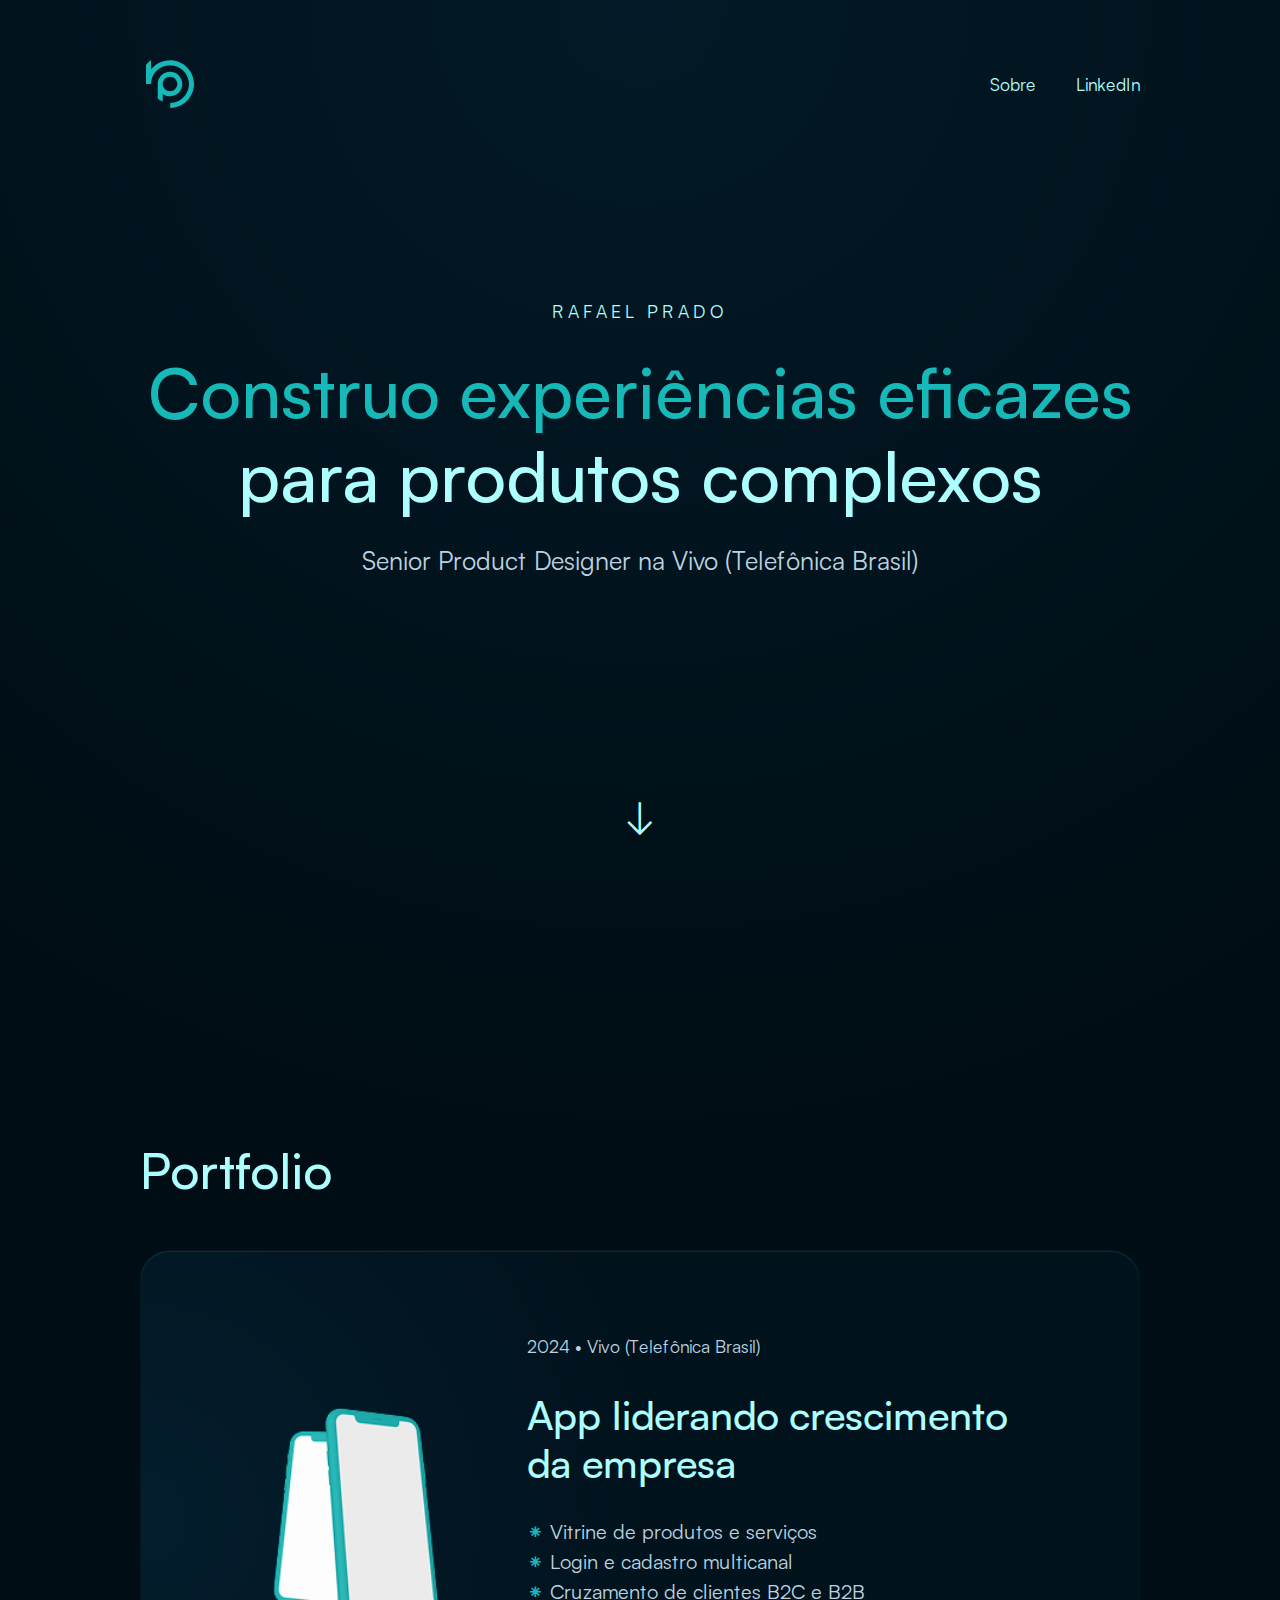
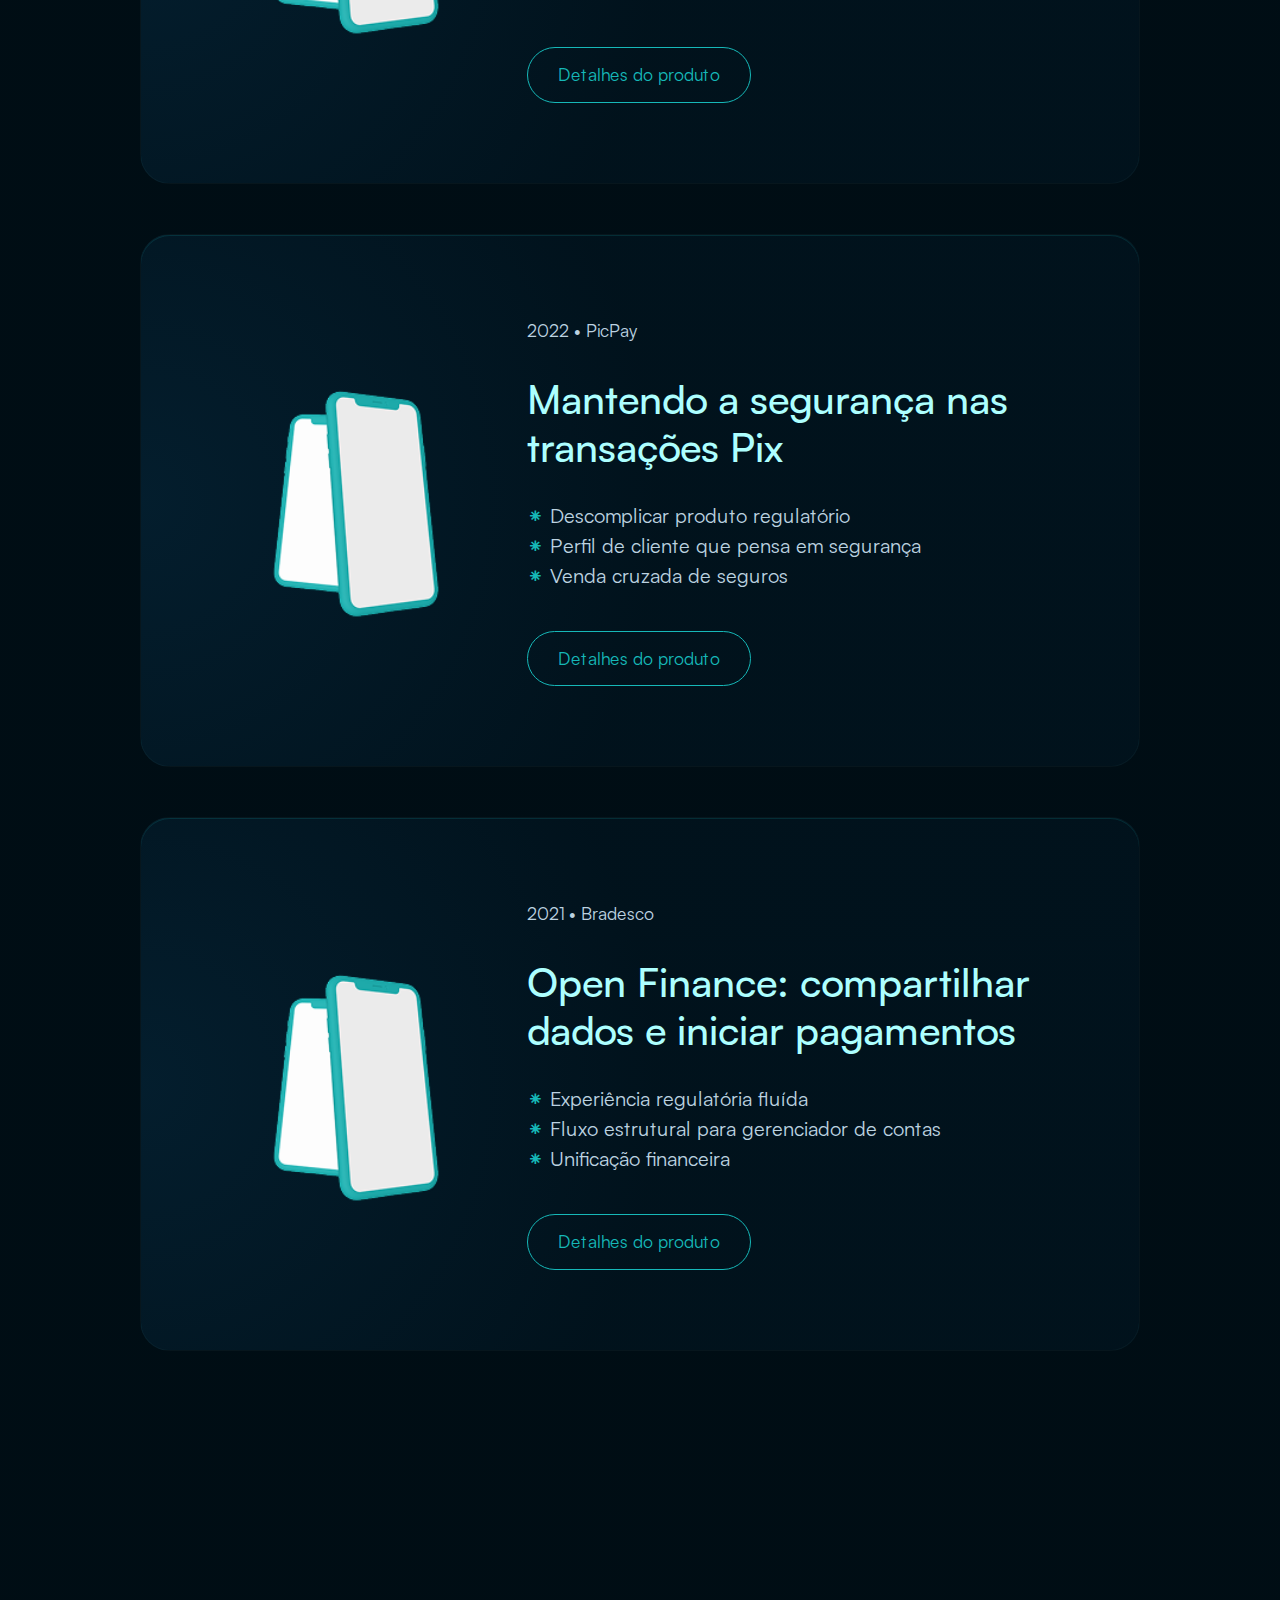
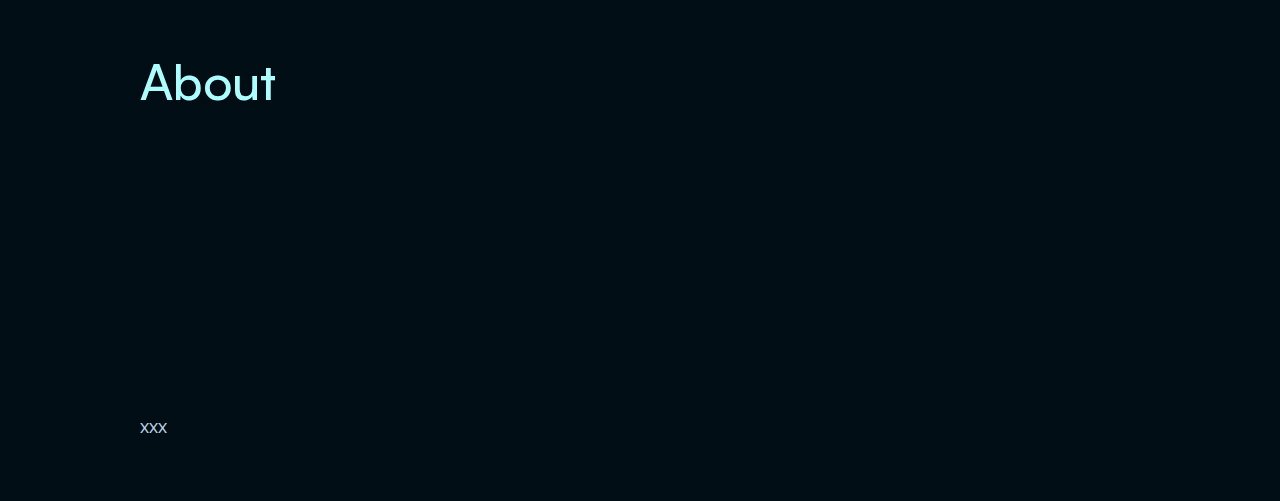
<file: index.html>
<!DOCTYPE html>
<html lang="pt-BR">

<head>
    <meta charset="UTF-8">
    <meta name="viewport" content="width=device-width, initial-scale=1.0">
    <link rel="shortcut icon" href="assets/favicon.ico" type="image/x-icon">
    <link rel="stylesheet" href="styles/index.css">
    <title>Rafael Prado - Product Designer</title>
</head>

<body>
    <main class="wrapper">
        <section id="hero" class="container">
            <nav>
                <a aria-label="Logo" href="#" class="btn">
                    <svg width="48" height="48" viewBox="0 0 48 48" fill="none" xmlns="http://www.w3.org/2000/svg">
                        <path
                            d="M0 23.5092V4.97555C1.47706 3.13107 3.16344 1.46063 5.02325 0V9.41071C9.41355 3.76467 16.2812 0.130685 24 0.130685C37.2548 0.130685 48 10.8468 48 24.0658C48 37.2151 37.3677 47.8879 24.2093 48V42.99C34.5934 42.8781 42.9767 34.4483 42.9767 24.0657C42.9767 13.6135 34.4806 5.1403 24 5.1403C13.5194 5.1403 5.02326 13.6135 5.02326 24.0657V24.0658H0C2.1352e-07 23.8797 0.00212811 23.6942 0.00636074 23.5092H0ZM36.2791 24.0657C36.2791 30.8289 30.7815 36.3116 24 36.3116C21.2856 36.3116 18.777 35.4332 16.7442 33.946V41.5584C14.9064 40.7745 13.2142 39.7017 11.7209 38.395V24.0658V24.0657C11.7209 17.3025 17.2185 11.8199 24 11.8199C30.7815 11.8199 36.2791 17.3025 36.2791 24.0657ZM31.2558 24.0657C31.2558 20.0692 28.0073 16.8295 24 16.8295C19.9927 16.8295 16.7442 20.0692 16.7442 24.0657C16.7442 28.0621 19.9927 31.3019 24 31.3019C28.0073 31.3019 31.2558 28.0621 31.2558 24.0657Z" />
                    </svg>
                </a>

                <a aria-label="Menu Icon" href="#" class="btn btn-icon mobile-only">&#9776;</a>
                <div class="desktop-only">
                    <a aria-label="Sobre" href="#about" class="btn">Sobre</a>
                    <a aria-label="LinkedIn" href="https://www.linkedin.com/in/rpradosilva/" class="btn">LinkedIn</a>
                </div>
            </nav>
            <div>
                <span>RAFAEL PRADO</span>
                <h1>
                    <span>Construo experiências eficazes</span>
                    <br>para produtos complexos
                </h1>
                <p>Senior Product Designer na Vivo (Telefônica Brasil)</p>
            </div>
            <a href="#cases" class="btn btn-icon arrow">
                <div>↓</div>
            </a>
        </section>
        <section id="cases" class="container">
            <h2>Portfolio</h2>
            <article>
                <img src="assets/example.png" alt="Preview case">
                <div>
                    <span>2024 • Vivo (Telefônica Brasil)</span>
                    <h3>App liderando crescimento da empresa</h3>
                    <div class="desktop-only">
                        <p><span>⁕</span> Vitrine de produtos e serviços</p>
                        <p><span>⁕</span> Login e cadastro multicanal</p>
                        <p><span>⁕</span> Cruzamento de clientes B2C e B2B</p>
                    </div>
                    <a aria-label="Detalhes do produto" href="#" class="btn btn-secondary">Detalhes do produto</a>
                </div>
            </article>
            <article>
                <img src="assets/example.png" alt="Preview case">
                <div>
                    <span>2022 • PicPay</span>
                    <h3>Mantendo a segurança nas transações Pix</h3>
                    <div class="desktop-only">
                        <p><span>⁕</span> Descomplicar produto regulatório</p>
                        <p><span>⁕</span> Perfil de cliente que pensa em segurança</p>
                        <p><span>⁕</span> Venda cruzada de seguros</p>
                    </div>
                    <a aria-label="Detalhes do produto" href="#" class="btn btn-secondary">Detalhes do produto</a>
                </div>
            </article>
            <article>
                <img src="assets/example.png" alt="Preview case">
                <div>
                    <span>2021 • Bradesco</span>
                    <h3>Open Finance: compartilhar dados e iniciar pagamentos</h3>
                    <div class="desktop-only">
                        <p><span>⁕</span> Experiência regulatória fluída</p>
                        <p><span>⁕</span> Fluxo estrutural para gerenciador de contas</p>
                        <p><span>⁕</span> Unificação financeira</p>
                    </div>
                    <a aria-label="Detalhes do produto" href="#" class="btn btn-secondary">Detalhes do produto</a>
                </div>
            </article>
        </section>
        <section id="about" class="container">
            <h2>About</h2>
        </section>
        <footer class="container">
            xxx
        </footer>
    </main>
</body>

</html>
</file>
<file: styles/index.css>
@import url("global.css");
@import url("buttons.css");
@import url("utility.css");
@import url("hero.css");
@import url("cases.css");
</file>
